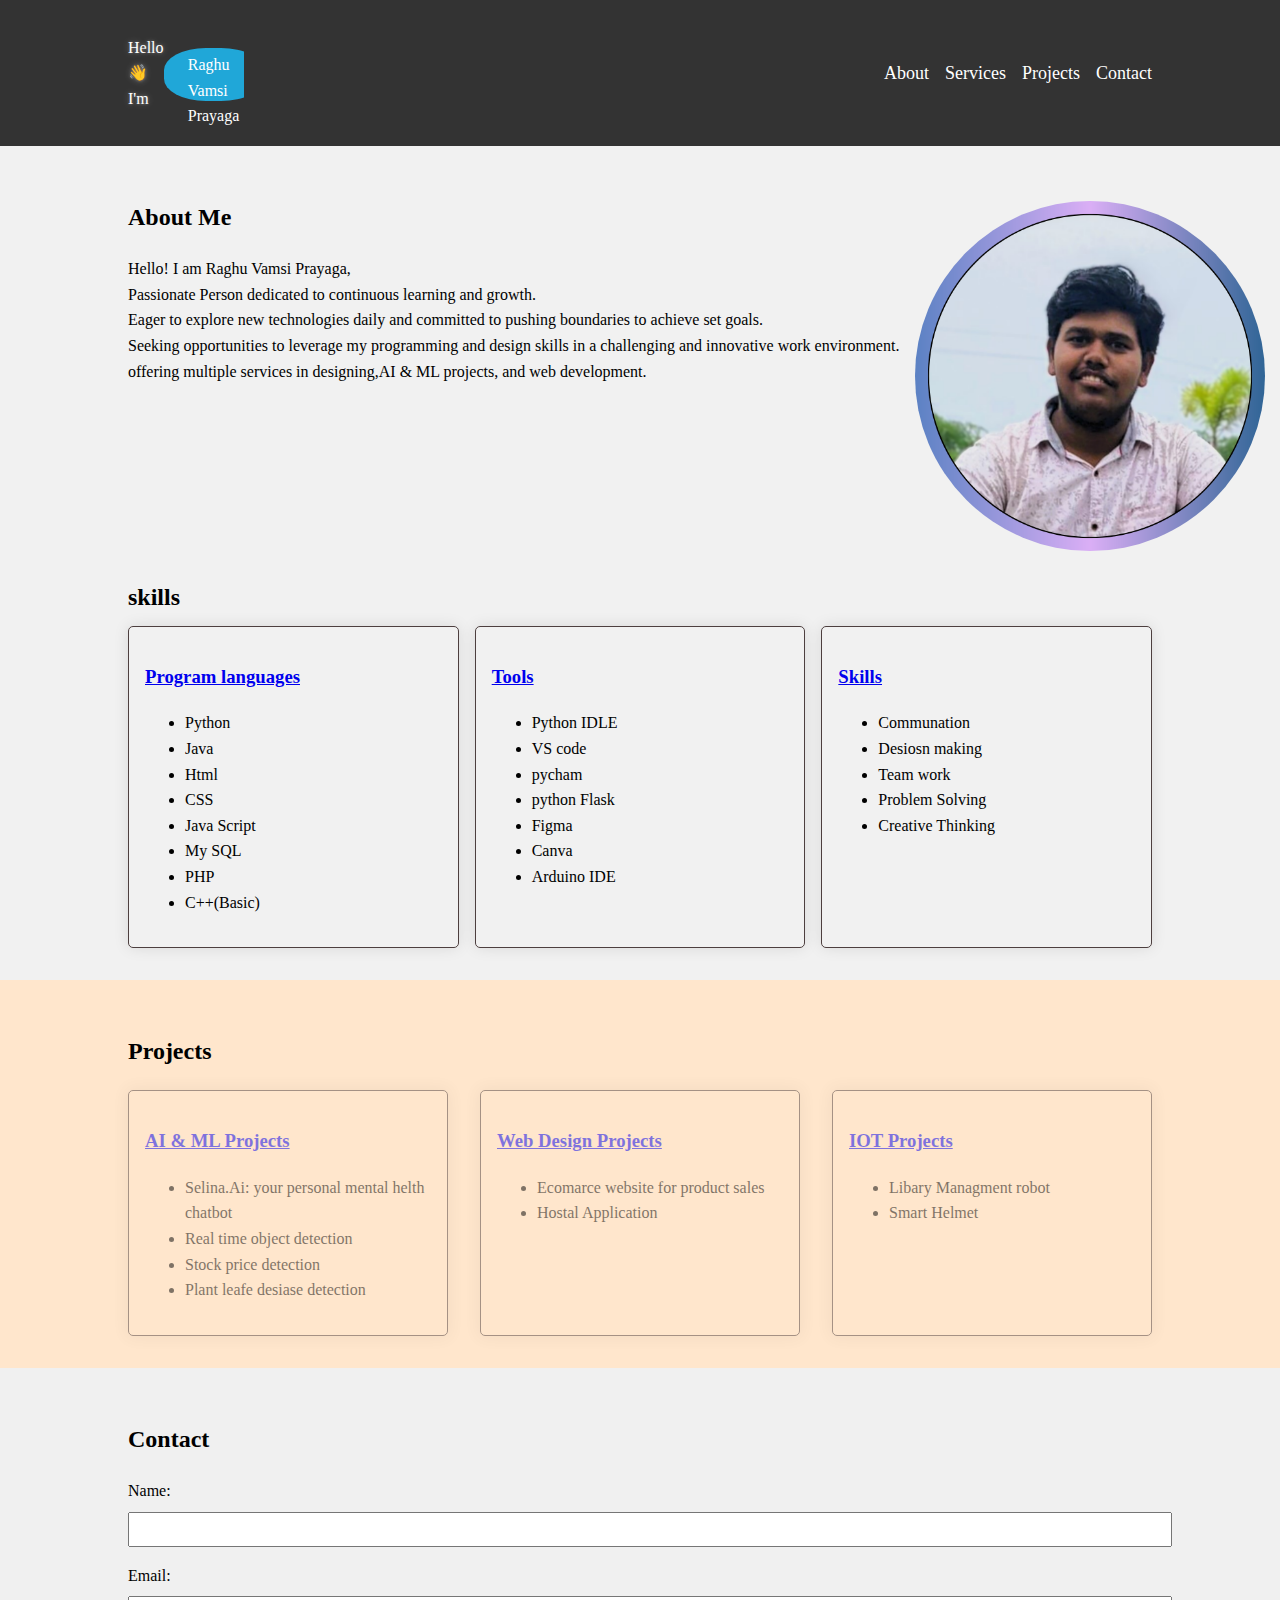
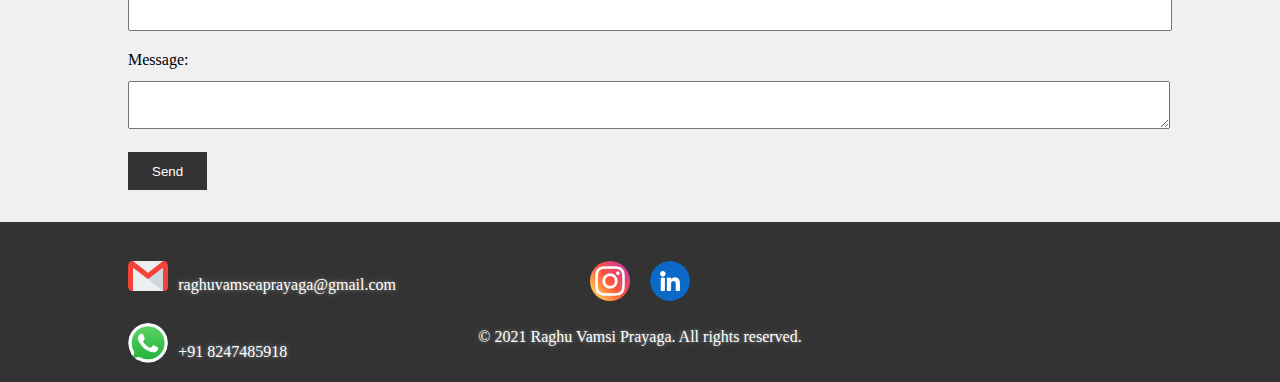
<file: index.html>
<!DOCTYPE html>
<html lang="en">
<head>
    <meta charset="UTF-8">
    <meta name="viewport" content="width=device-width, initial-scale=1.0">
    <title>Raghu Vamsi Prayaga - Portfolio</title>
    <link rel="stylesheet" href="styles.css">
    
</head>
<body>
    <header>
        <div class="container">
                <p>Hello 👋 I'm</p>
                <section class="animation">
                  <div class="first"><div>Raghu Vamsi Prayaga</div></div>
                  <div class="second"><div>Ai& ML Developer</div></div>
                  <div class="third"><div>Web Developer</div></div>
                </section>

            <nav>
                <ul>
                    <li><a href="#about">About</a></li>
                    <li><a href="services.html">Services</a></li>
                    <li><a href="#projects">Projects</a></li>
                    <li><a href="#contact">Contact</a></liUntitled design (1).png
            </nav>
        </div>
    </header>

    <section id="about" class="section-about">
        <div class="container">
            <h2>About Me</h2>
            <p>Hello! I am Raghu Vamsi Prayaga, <br>
                Passionate Person  dedicated to continuous learning and growth. <br>Eager to explore new technologies daily and committed to pushing boundaries to achieve set goals.<br> Seeking opportunities to leverage my programming and design skills in a challenging and innovative work environment. <br>
                offering multiple services in designing,<span>AI & ML projects,</span>  and <span>web development.</span></p> <br><img src="images/Untitled design (4).png">
                <h2>skills</h2>
                <div class="gri">
                    <div class="pro">
                        <h3><a href="#con">Program languages</a></h3>
                        <ul>
                            <li>Python</li>
                            <li>Java</li>
                            <li>Html</li>
                            <li>CSS</li>
                            <li>Java Script</li>
                            <li>My SQL</li>
                            <li>PHP</li>
                            <li>C++(Basic)</li>
    
                        </ul>
                    </div>             
                        <div class="prr">
                            <h3><a href="#cont">Tools</a></h3>
                            <ul>
                                <li>Python IDLE</li>
                                <li>VS code</li>
                                <li>pycham</li>
                                <li>python Flask</li>
                                <li>Figma</li>
                                <li>Canva</li>
                                <li>Arduino IDE</li>
        
                            </ul>
                        </div>
                            <div class="pr">
                                <h3><a href="#cont">Skills</a></h3>
                                <ul>
                                    <li>Communation</li>
                                    <li>Desiosn making</li>
                                    <li>Team work</li>
                                    <li>Problem Solving</li>
                                    <li>Creative Thinking</li>
            
                                </ul>
                            </div>
                            </div>
                    
                
        </div>
    </section>


    <section id="projects" class="section-projects">
        <div class="container">
            <h2>Projects</h2>
            <div class="grid">
                <div class="projec">
                    <h3><a href="#contact">AI & ML Projects</a></h3>
                    <ul>
                        <li>Selina.Ai: your personal mental helth chatbot</li>
                        <li>Real time object detection</li>
                        <li>Stock price detection</li>
                        <li>Plant leafe desiase detection</li>

                    </ul>
                </div>
                <div class="project">
                    <h3><a href="#contact">Web Design Projects</a></h3>
                    <ul>
                        <li>Ecomarce website for product sales</li>
                        <li>Hostal Application </li>
                    </ul>
                </div>
                <div class="proje">
                    <h3><a href="#contact">IOT Projects</a></h3>
                    <ul>
                        <li>Libary Managment robot</li>
                        <li>Smart Helmet</li>
                    </ul>
                </div>
            </div>
        </div>
    </section>

    <section id="contact" class="section-contact">
        <div class="container">
            <h2>Contact</h2>
            <form id="contact-form">
                <label for="name">Name:</label>
                <input type="text" id="name" name="name" required>
                
                <label for="email">Email:</label>
                <input type="email" id="email" name="email" required>
                
                <label for="message">Message:</label>
                <textarea id="message" name="message" required></textarea>
                
                <button type="submit">Send</button>
            </form>
        </div>
    </section>

    <footer>
        <div class="container">
            <div class="mail">
                <img src="images/gmail.png">
                <p>raghuvamseaprayaga@gmail.com</p>
                </div>
                <div class="whatsapp">
                    <img src="images/whatsapp.png"><br><p>+91 8247485918</p>
                </div>
                </div>
            
        
                
            <div class="social-icons">
                <a href="https://www.instagram.com/i_raghu_2004/"><img src="images/image.png" alt="Instagram"></a>
                <a href="https://www.linkedin.com/in/raghu-prayaga-1b9987231/"><img src="images/linkedin.png" alt="LinkedIn"></a>
            </div>
            <p>&copy; 2021 Raghu Vamsi Prayaga. All rights reserved.</p>
        </div>
    </footer>

    <script src="scripts.js"></script>
</body>
</html>
</file>
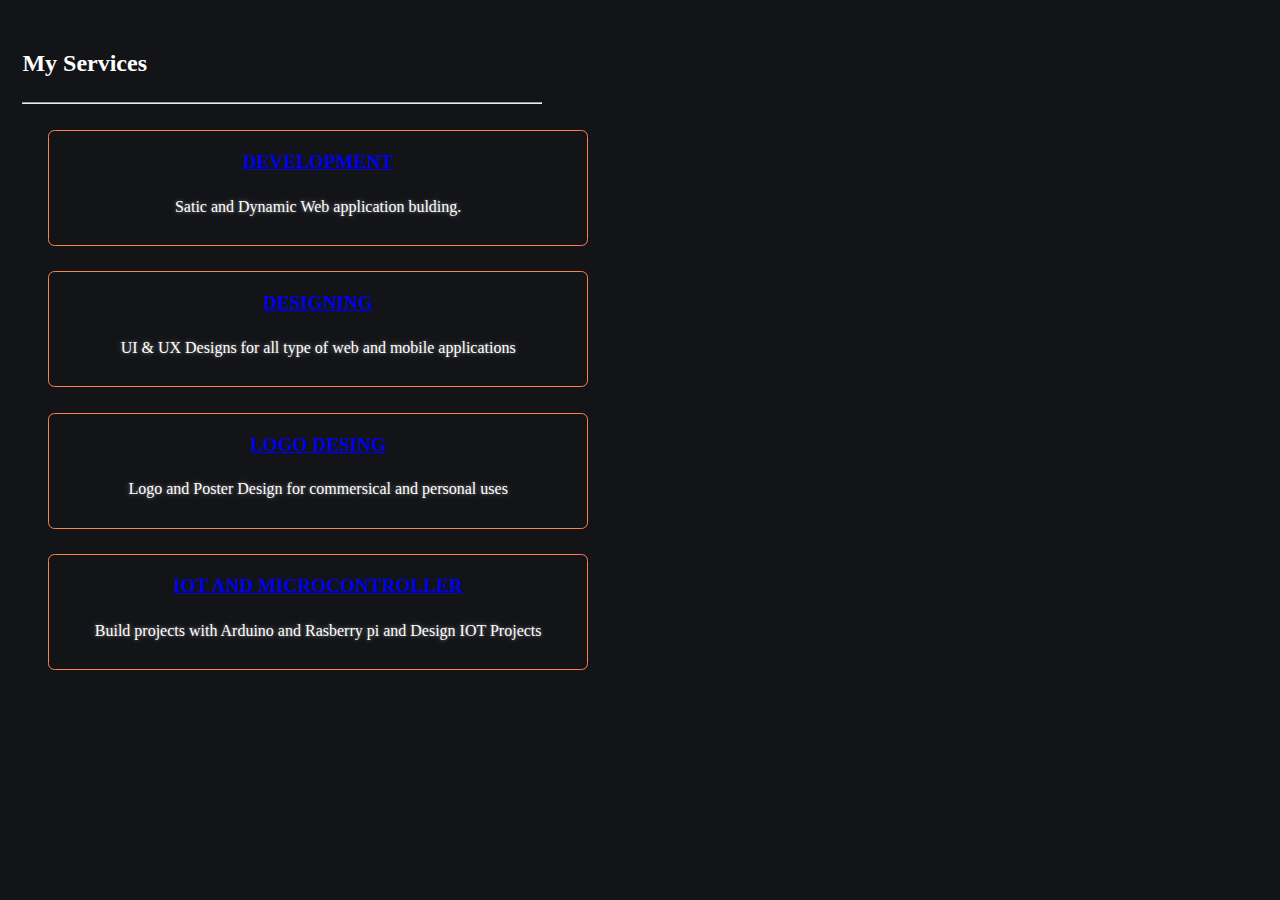
<file: services.html>
<!DOCTYPE html>
<html lang="en">
    <head>
        <link rel="stylesheet" href="styles.css">

    </head>



<body>
        <!-- content -->
        <div class="content_container">
            <!-- Services Page -->
            <div class="services_page">
                <h2 class="title">My <span>Services</span></h2>
                <hr class="line">
                <!-- Services Row -->
                <div class="services_container">
                    
                    <div class="services_box">
                        <i class="fas fa-globe"></i>
                        <h3 class="services_title"><a href="index.html"> Development</a></h3>
                        <p class="services_text">Satic and Dynamic Web application bulding.</p>
                    </div>
                </div>

                <div class="services_container">
                    <div class="services_box">
                        <i class="fas fa-pencil-ruler"></i>
                        <h3 class="services_title"><a href="index.html">Designing</a></h3>
                        <p class="services_text">UI & UX Designs for all type of web and mobile applications </p>
                    </div>
                    <div class="services_box">
                        <i class="fas fa-drafting-compass"></i>
                        <h3 class="services_title"><a href="index.html">Logo Desing</a></h3>
                        <p class="services_text">Logo and Poster Design for commersical and personal uses</p>
                    </div>
                </div>

                <div class="services_container">
                    <div class="services_box">
                        <i class="fab fa-figma"></i>
                        <h3 class="services_title"><a href="index.html">IOT and Microcontroller</a></h3>
                        <p class="services_text">Build projects with Arduino and Rasberry pi and Design IOT Projects  </p>
                    </div>

                </div>

            </div>
        </div>
    </div>


    <script src="scripts.js"></script>
</body>

</html>
</file>
<file: styles.css>
body {
    font-family: Arial, sans-serif;
    line-height: 1.6;
    margin: 0;
    padding: 0;
}

header {
    background: #333;
    color: #fff;
    padding: 1rem 0;
}

header .container {
    display: flex;
    justify-content: space-between;
    align-items: center;
}

header h1 {
    margin: 0;
    color: white;
    text-shadow: 1px 1px 2px black, 0 0 25px blue, 0 0 5px darkblue;

}

header nav ul {
    list-style: none;
    margin: 0;
    padding: 0;
    display: flex;
}

header nav ul li {
    margin-left: 1rem;
    
}

header nav ul li a {
    color: #fff;
    text-decoration: none;
    font-size: 18px;
}

.container {
    width: 80%;
    margin: 0 auto;

}

section {
    padding: 2rem 0;
}

.grid {
    display: flex;
    gap: 2rem;
}
.gri{
    display: flex;
    gap: 1rem;
    margin-top:-1%;
}


.service {
    flex: 1;
    padding: 1rem;
    border: 10px solid #ddd;
    border-radius: 5px;
    box-shadow: 0 0 10px rgba(0,0,0,0.1);
    
}
.service:hover {
    opacity: 0.5;
    width: 11rem;
    height: 11rem;
    transform: rotate(4deg);
  }

form label {
    display: block;
    margin-bottom: 0.5rem;
}

form input, form textarea {
    width: 100%;
    padding: 0.5rem;
    margin-bottom: 1rem;
}

button {
    padding: 0.7rem 1.5rem;
    background: #333;
    color: #fff;
    border: none;
    cursor: pointer;
}

footer {
    background: #333;
    color: #fff;
    text-align: center;
    padding: 1rem 0;
}

/* Existing CSS remains the same */

.social-icons {
    display: flex;
    justify-content: center;
    margin-top: -120px;
}

.social-icons a {
    margin: 0 10px;
}

.social-icons img {
    width: 40px;
    height: 40px;
    border-radius: 50%;
    transition: transform 0.3s ease;
}

.social-icons img:hover {
    transform: scale(1.2);
}

.mail{
    display: flex;
    justify-content: left;
    margin-top: 18px;
    margin-right: 80%;
}

.mail img{
    width: 40px;
    height: 40px;
    border-radius: 25%;
    margin-right: 5%;
    transition: transform 0.3s ease;
}
.mail a{
    margin: 0 10px;
}

.whatsapp{
    display: flex;
    justify-content: left;
    margin-top: 10px;
    margin-right: 80%;
}

.whatsapp img{
    width: 40px;
    height: 40px;
    border-radius: 50%;
    margin-right: 5%;
    transition: transform 0.3s ease;
}
.whatsapp a{
    margin: 0 10px;
}

.pro{
    flex: 1;
    padding: 1rem;
    border: 1px solid #4d3f3f;
    border-radius: 5px;
    box-shadow: 0 0 15px rgba(0,0,0,0.1);
    opacity: 1; 
    
}
.pro:hover{
    opacity: 0.5;
    transform: rotate(-4deg);
    opacity: 1;
    
    transition: 1s;
    

}
.pr{
    flex: 1;
    padding: 1rem;
    border: 1px solid #4d3f3f;
    border-radius: 5px;
    box-shadow: 0 0 15px rgba(0,0,0,0.1);
    opacity: 1;

}
.pr:hover{
    opacity: 0.5;
    transform: rotate(4deg);
    opacity: 1;
    transition: 1s;
    

}
.prr{
    flex: 1;
    padding: 1rem;
    border: 1px solid #4d3f3f;
    border-radius: 5px;
    box-shadow: 0 0 15px rgba(0,0,0,0.1);
    opacity: 1;
}
.prr:hover{
    opacity: 0.5;
    opacity: 1;
    transition: 1s;
    transform: translateY(-25%);

}

.project{
    flex: 1;
    padding: 1rem;
    border: 1px solid #4d3f3f;
    border-radius: 5px;
    box-shadow: 0 0 15px rgba(0,0,0,0.1);
    opacity: 0.5; 
    transform: translateX(-100%);
    transform: translateX(0%);
}
.projec{
    flex: 1;
    padding: 1rem;
    border: 1px solid #4d3f3f;
    border-radius: 5px;
    box-shadow: 0 0 15px rgba(0,0,0,0.1);
    opacity: 0.5; 
    
}
.projec:hover{
    opacity: 1;
    background-color: rgb(201, 231, 166);
    transition: 1s;
    transform: translateX(-25%);

}

.proje{
    flex: 1;
    padding: 1rem;
    border: 1px solid #4d3f3f;
    border-radius: 5px;
    box-shadow: 0 0 15px rgba(0,0,0,0.1);
    opacity: 0.5; 
}
.proje:hover {
    opacity: 1;
    background-color: rgb(201, 231, 166);
    transition: 1s;
    transform: translateX(25%);
}


.project:hover {
    opacity: 1;
    background-color: rgb(201, 231, 166);
    transition: 1s;
    transform: translateY(-25%);
    
    
}
@media(prefers-reduce-motion){
    .project{
        transition: none;
    }
}

/* Existing CSS remains the same */

/* Animation classes */
.animate__animated {
    animation-duration: 5s;
}

.animate__fadeIn {
    animation-name: fadeIn;
}



.containe{
    padding: 1px;
    width: 80%;
    margin: 0 auto;
    background-color: aquamarine;
}

/* Define background colors for each section */
.section-about {
    background-color: #f1f1f1; /* Light grey */
}
.section-about img{
    width: 350px;
    height: 350px;
    border-radius: 50%;
    margin-left: 70%;
    margin-bottom: 0px;
    margin-top: -22%;
   
    transform:  translateX(20%);
    box-shadow: #20a7d8;
    
}

.section-about img:hover{
    width: 350px;
    height: 350px;
    border-radius: 50%;
    margin-left: 70%;
    margin-bottom: 0px;
    margin-top: -22%;;
  
}
.section-services {
    background-color: #e6f7ff; /* Light blue */
}

.section-projects {
    background-color: #ffe6cc; /* Light orange */
}

.section-contact {
    background-color: #f0f0f0; /* Off-white */
}

@import url('https://fonts.googleapis.com/css?family=Roboto:700');

body {
  font-family:'Roboto';
  background-color: #131417;  
}
p {
  text-shadow: 0 0 7px rgba(255,255,255,.3), 0 0 3px rgba(255,255,255,.3);
}
.containe {
  color: #e5e5e5;
  font-size: 2.6rem;

}

.animation {
  height:50px;
  overflow:hidden;
  margin-right: 39rem;
}

.animation > div > div {
  padding: 0.25rem 1.5rem;
  height:2.81rem;
  margin-bottom: 2.81rem;
  display:inline-block;
  border-radius: 42%;
}

.animation div:first-child {
  animation: text-animation 8s infinite;
}

.first div {
  background-color:#20a7d8;
}
.second div {
  background-color:#44f086;
}
.third div {
  background-color:#e77dff;
}

@keyframes text-animation {
  0% {margin-top: 0;}
  10% {margin-top: 0;}
  20% {margin-top: -5.62rem;}
  30% {margin-top: -5.62rem;}
  40% {margin-top: -11.24rem;}
  60% {margin-top: -11.24rem;}
  70% {margin-top: -5.62rem;}
  80% {margin-top: -5.62rem;}
  90% {margin-top: 0;}
  100% {margin-top: 0;}
}

@keyframes fadeIn {
    from {
        opacity: 0;
    }
    to {
        opacity:1 ;
    }
}

.content_container::-webkit-scrollbar {
    width: 0.2rem;
}

.content_container::-webkit-scrollbar-thumb {
    width: 0.2rem;
    background-color: rgb(67, 173, 127);
    border-radius: 0.2rem;
}

.services_page  {
    margin: 1.5rem 1.4rem 1.4rem 1.4rem;
    display: inline-block;
    position: relative;
}


.services_page  .services_box {
    width: 100%;
    margin: 1.6rem;
    border: 0.1rem solid coral;
    border-radius: 0.4rem;
    padding: 0.6rem;
    text-align: center;
    cursor: pointer;
}

.services_page .services_container .services_box:hover {
    background-color: rgb(158, 221, 85);
    transition: 0.3s;
}

.services_page {
    color: white;
    transition: 0.3s;
}

.services_box {
    color: var(--brand-color);
    font-size: 1.5rem;
    margin: 5.3rem 5rem;
}

.services_box .services_title {
    font-size: 1.2rem;
    text-transform: uppercase;
    color: var(--brand-color);
    margin: 0.4rem 0;
}

.services_box .services_text {
    font-size: 1rem;
    font-weight: 400;
}
</file>
